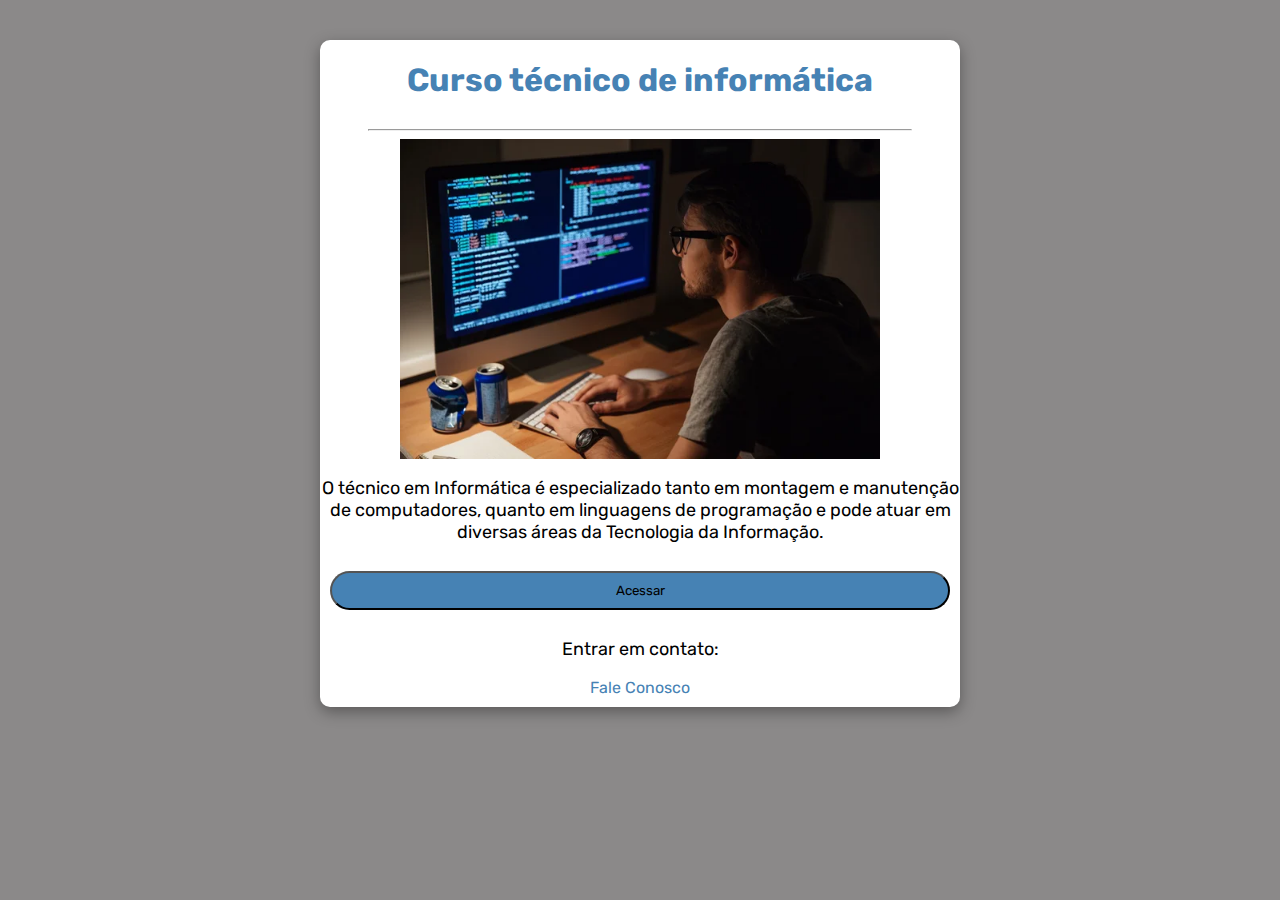
<file: index.html>
<!DOCTYPE html>
<html lang="pt-br">
<head>
    <meta charset="UTF-8">
    <meta http-equiv="X-UA-Compatible" content="IE=edge">
    <meta name="viewport" content="width=device-width, initial-scale=1.0">
    <link rel="stylesheet" href="style.css">
    <title>Document</title>
</head>
<body>
    <div id="container-index">
        <div id="box-index">
            <a href="https://fieb.edu.br/curso/informatica/" target="_blank">
                <h1>Curso técnico de informática</h1>
            </a>
            <hr>
            <img src="./imagens/imagem1.jpg" alt="programador">
            <p>O técnico em Informática é especializado tanto em montagem e manutenção de computadores, quanto em linguagens de programação e pode atuar em diversas áreas da Tecnologia da Informação.</p>
                <button onclick="window.location.href='login.html'">Acessar</button>

                <p>Entrar em contato: </p>
            <a href="faleconosco.html" style="margin-bottom: 10px;">Fale Conosco</a>
        </div>
    </div>
</body>
</html>
</file>
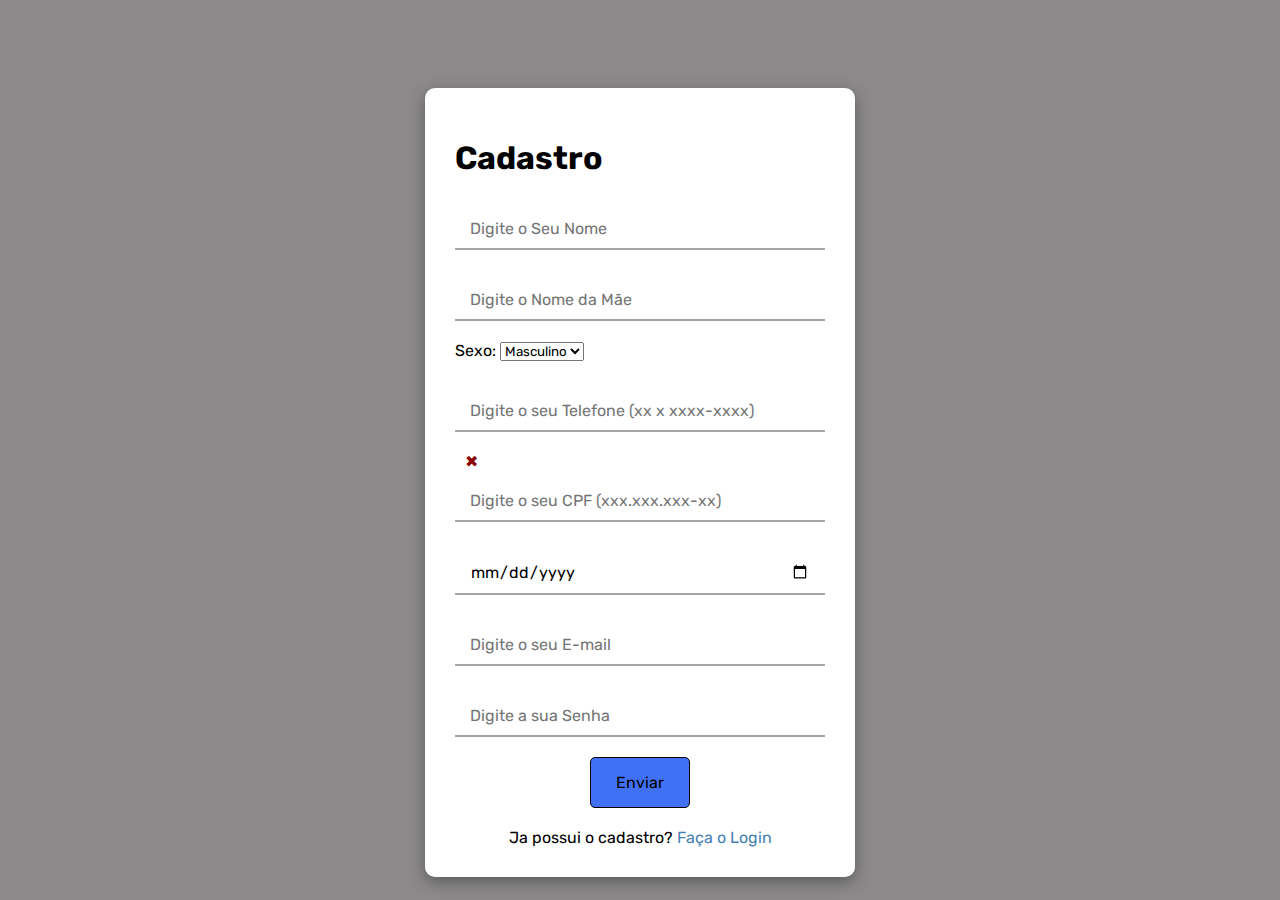
<file: cadastro.html>
<!DOCTYPE html>
<html lang="pt-br">
<head>
    <meta charset="UTF-8">
    <meta http-equiv="X-UA-Compatible" content="IE=edge">
    <meta name="viewport" content="width=device-width, initial-scale=1.0">
    <link rel="stylesheet" href="style.css">
    <title>Cadastro</title>
</head>
<body>
    <div id="container-cadastro">
        <div id="box-cadastro">
            <form action="index.html">
                <h1>Cadastro</h1>

                <input type="text" placeholder="Digite o Seu Nome" required>
                <input type="text" placeholder="Digite o Nome da Mãe" required>
                <div style="margin-bottom: 20px;">
                    <label for="">Sexo:</label>
                        <select name="" id="">
                            <option value="Masculino">Masculino</option>
                            <option value="Feminino">Feminino</option>
                        </select>
                    </div>
                <input type="tel" placeholder="Digite o seu Telefone (xx x xxxx-xxxx) " required pattern="[0-9]{2} [0-9]{1} [0-9]{4}-[0-9]{4}"> <span id="validar"></span>
                <input type="text" placeholder="Digite o seu CPF (xxx.xxx.xxx-xx)" required pattern="[0-9]{3}.[0-9]{3}.[0-9]{3}-[0-9]{2}" maxlength="14">
                <input type="date" required>

                <input type="email" placeholder="Digite o seu E-mail" required>

                <input type="password" placeholder="Digite a sua Senha" required> 

                <input type="submit" value="Enviar" id="btn-cadastro">

                <p>Ja possui o cadastro? <a href="login.html">Faça o Login</a></p>
            </form>
            
        </div>
    </div>
</body>
</html>
</file>
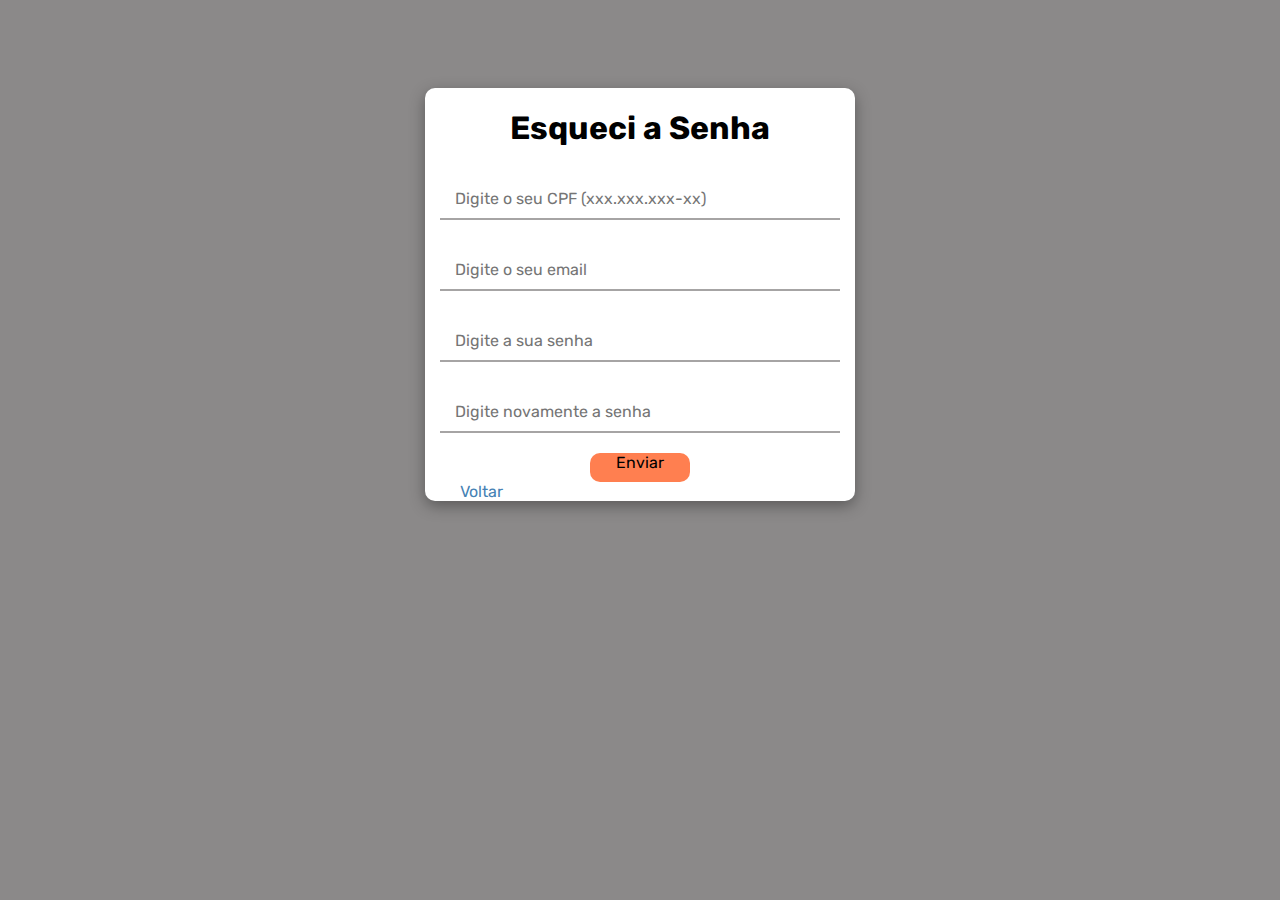
<file: esquecisenha.html>
<!DOCTYPE html>
<html lang="pt-br">
<head>
    <meta charset="UTF-8">
    <meta http-equiv="X-UA-Compatible" content="IE=edge">
    <meta name="viewport" content="width=device-width, initial-scale=1.0">
    <link rel="stylesheet" href="https://unicons.iconscout.com/release/v4.0.0/css/line.css">
    <link rel="stylesheet" href="style.css">
    <title>Esqueci a Senha</title>
</head>

<body>
    <div id="container-esqueci">
        <div id="box-esqueci">
            <h1>Esqueci a Senha</h1>
            <form action="login.html">
                <input type="text" placeholder="Digite o seu CPF (xxx.xxx.xxx-xx)" required pattern="[0-9]{3}.[0-9]{3}.[0-9]{3}-[0-9]{2}" maxlength="14">
                <input type="email" placeholder="Digite o seu email" required>
                <input type="password" placeholder="Digite a sua senha" required>
                <input type="password" placeholder="Digite novamente a senha" required>
                <input type="submit" value="Enviar">

                <a href="index.html">Voltar</a>
            
            </form>   
    </div>
</body>
</html>
</file>
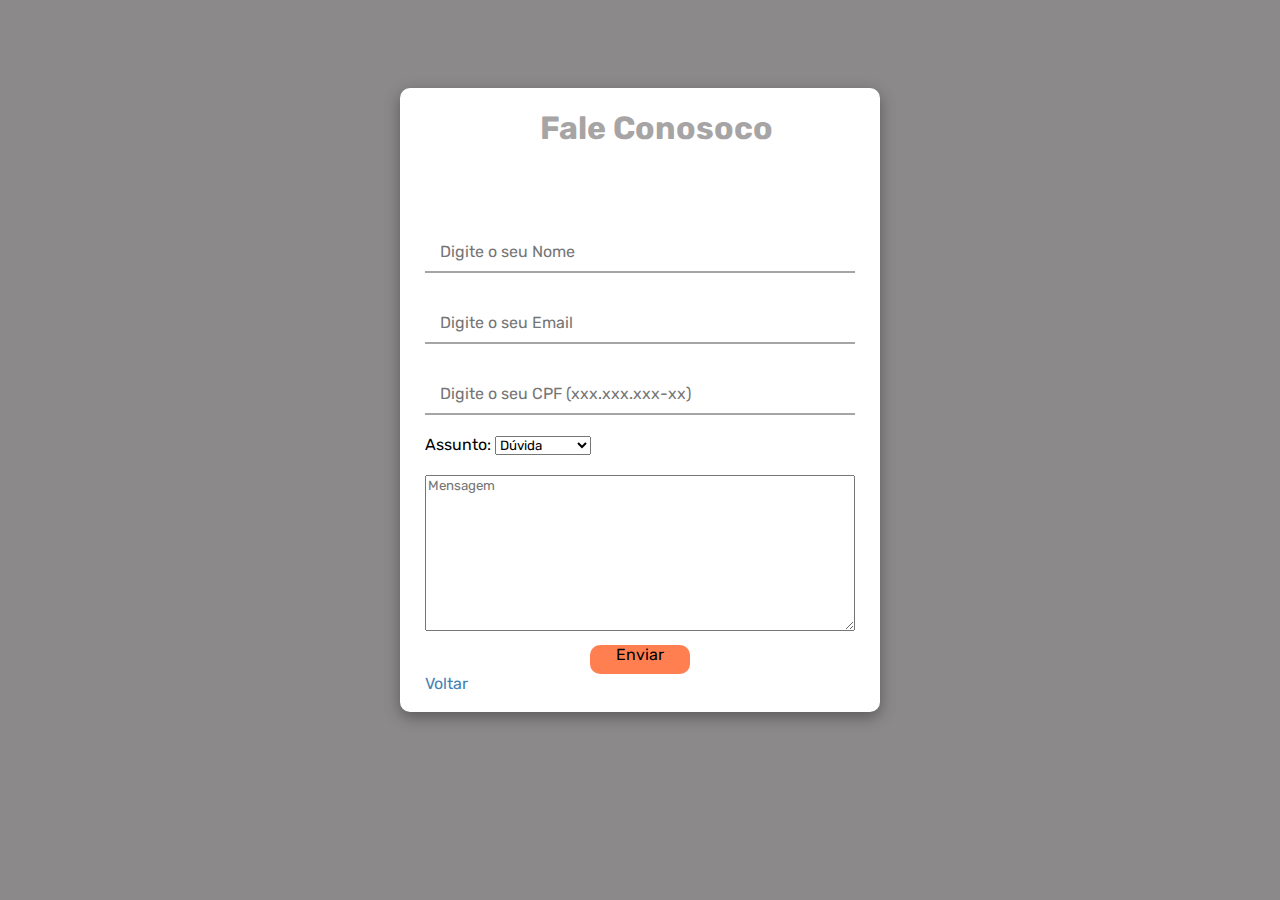
<file: faleconosco.html>
<!DOCTYPE html>
<html lang="pt-br">
<head>
    <meta charset="UTF-8">
    <meta http-equiv="X-UA-Compatible" content="IE=edge">
    <meta name="viewport" content="width=device-width, initial-scale=1.0">
    <link rel="stylesheet" href="style.css">
    <title>Fale Conosco</title>
</head>
<body>
    <div id="container-fale">
        <div id="box-fale">
            <h1>Fale Conosoco</h1>
            <form action="mailto:leonardolisboa@gmail.com">
                <input type="text" placeholder="Digite o seu Nome" required>
                <input type="email" placeholder="Digite o seu Email" required>
                <input type="text" id="cpf" placeholder="Digite o seu CPF (xxx.xxx.xxx-xx)" onblur="cpf()" required pattern="[0-9]{3}.[0-9]{3}.[0-9]{3}-[0-9]{2}" maxlength="14">
                
                <div style="margin-bottom: 20px;">
                <label for="">Assunto:</label>
                    <select name="" id="">
                        <option value="Duvida">Dúvida</option>
                        <option value="Sujestao">Sujestão</option>
                        <option value="Reclamacao">Reclamação</option>
                    </select>
                </div>
                <textarea cols="30" rows="10" placeholder="Mensagem" required></textarea>
                
                <input type="submit" value="Enviar">

                <div>
                    <a href="index.html" id="vtr">Voltar</a>
                </div>
            </form>
        </div>
    </div>
</body>
</html>

<script>
    function cpf(){
        cpf = document.getElementById("cpf").value;

        
    }
</script>
</file>
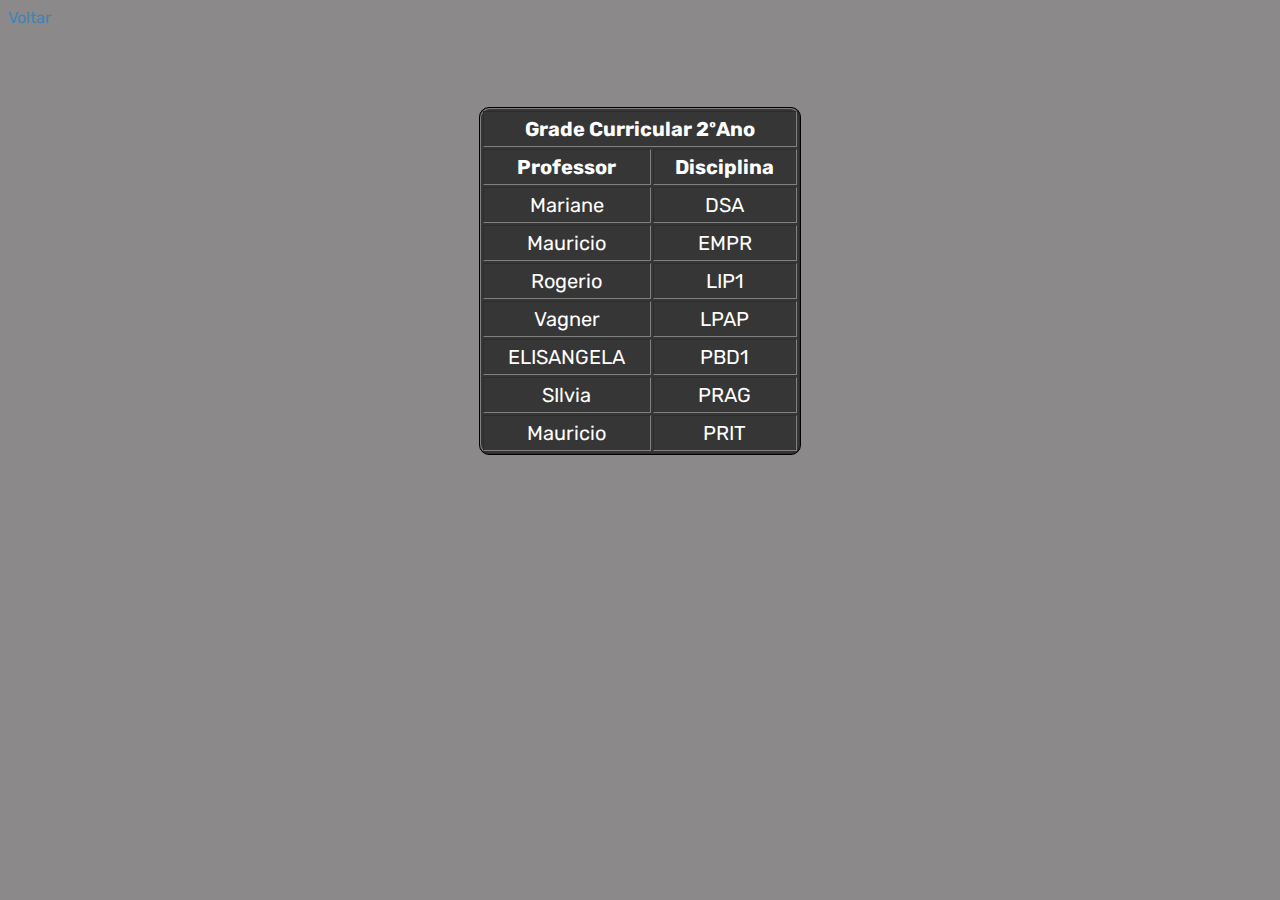
<file: listaprof.html>
<!DOCTYPE html>
<html lang="pt-br">
<head>
    <meta charset="UTF-8">
    <meta http-equiv="X-UA-Compatible" content="IE=edge">
    <meta name="viewport" content="width=device-width, initial-scale=1.0">
    <link rel="stylesheet" href="https://unicons.iconscout.com/release/v4.0.0/css/line.css">
    <link rel="stylesheet" href="style.css">
    <title>Login</title>
</head>
<body>
    <a href="index.html">Voltar</a>
    <div id="container-lista">
        <div id="box-lista">
            <table border="1">
                <tr>
                    <th colspan="9">Grade Curricular 2ºAno</th>
                </tr>
                <tr>
                    <th>Professor</th>
                    <th>Disciplina</th>
                </tr>
                <tr>
                    <td>Mariane</td>
                    <td>DSA</td>
                </tr>
                <tr>
                    <td >Mauricio</td>
                    <td>EMPR</td>
                </tr>
                <tr>
                    <td>Rogerio</td>
                    <td>LIP1</td>
                </tr>
                <tr>
                    <td >Vagner</td>
                    <td>LPAP</td>
                </tr>
                <tr>
                    <td >ELISANGELA</td>
                    <td>PBD1</td>
                </tr>
                <tr>
                    <td >SIlvia</td>
                    <td>PRAG</td>
                </tr>
                <tr>
                    <td >Mauricio</td>
                    <td>PRIT</td>
                </tr>
            </table>
            
        </div>
    </div>
</body>
</html>
</file>
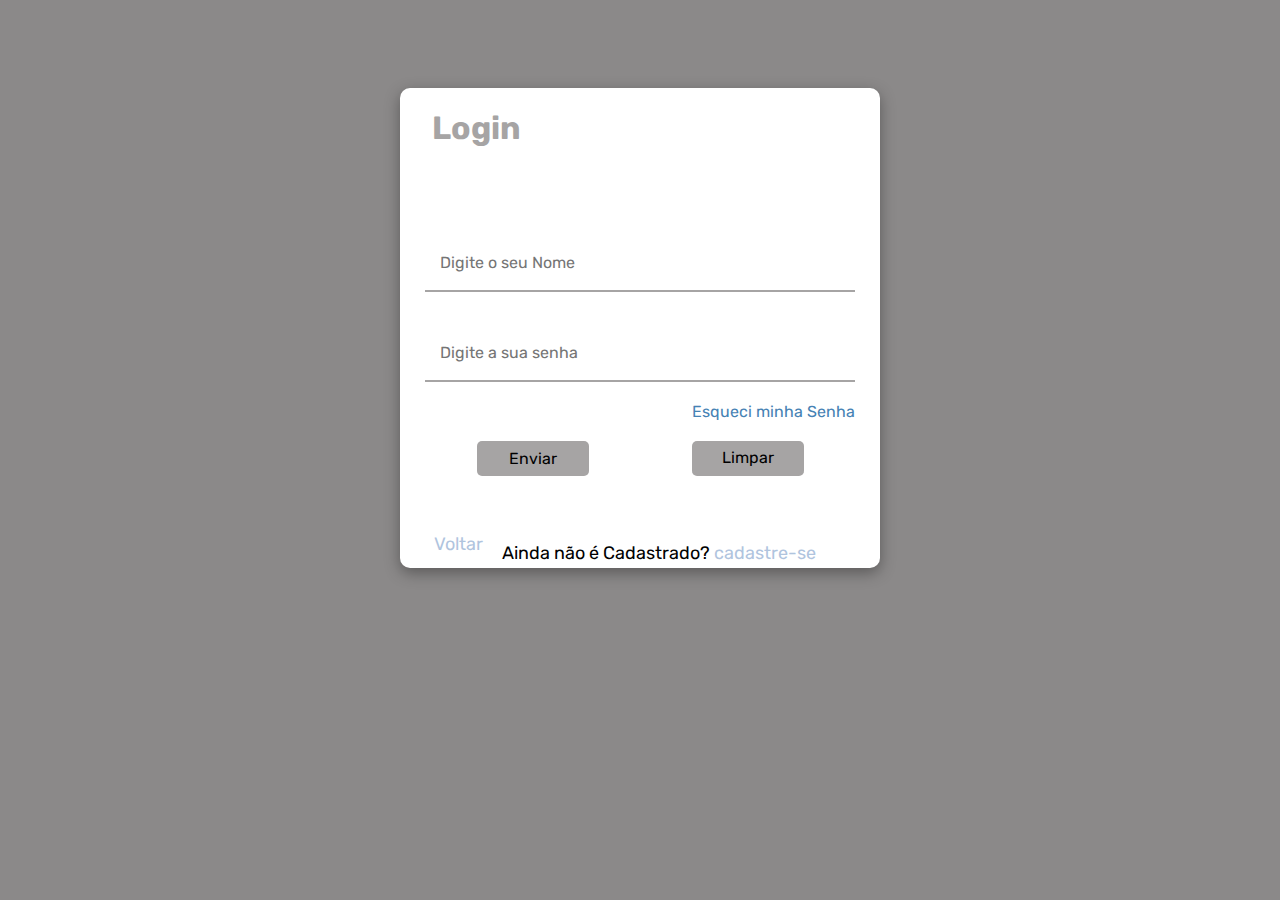
<file: login.html>
<!DOCTYPE html>
<html lang="pt-br">
<head>
    <meta charset="UTF-8">
    <meta http-equiv="X-UA-Compatible" content="IE=edge">
    <meta name="viewport" content="width=device-width, initial-scale=1.0">
    <link rel="stylesheet" href="https://unicons.iconscout.com/release/v4.0.0/css/line.css">
    <link rel="stylesheet" href="style.css">
    <title>Login</title>
</head>

<body>
    <div id="container-login">
        <div id="box-login">
            <h1>Login</h1>
            <form action="listaprof.html">

                <input type="text" name="nome" id="nome" placeholder="Digite o seu Nome" required>
                <input type="password" name="senha" id="senha" placeholder="Digite a sua senha" required>
                <a href="esquecisenha.html" id="esqueci_senha">Esqueci minha Senha</a>
                <div id="btn">
                    <input type="submit" id="btn-env" value="Enviar" >
                    <input type="reset" id="btn-lim" value="Limpar">
                </div>
                <div id="botoes">
                    <a href="index.html" id="vtr">Voltar</a>
                    <p>Ainda não é Cadastrado? <a href="cadastro.html">cadastre-se</a></p>
                </div>
            </form>   
    </div>
</body>
</html>
</file>
<file: style.css>
@import url('https://fonts.googleapis.com/css2?family=Rubik&display=swap');

body{
    background-color: #8b8989;
}

*{
    box-sizing: border-box;
    font-family: 'Rubik';
}

/*Index*/
#container-index{
    display: flex;
    flex-direction: row;
    justify-content: center;
    align-items: center;
    
}
#box-index{
    margin-top: 2em;
    width: 40em;
    box-shadow: rgba(0, 0, 0, 0.35) 0px 5px 15px;
    border-radius: 10px;
    background-color: 	#fff;
    display: flex;
    flex-direction: column;
    flex-wrap: wrap;
    justify-content: center;
}
hr{
    width: 85%;
}
#box-index h1,a{
    text-align: center;
    font-family: 'Rubik';
    color: #4682B4;
    text-decoration: none;
}
#box-index h1:hover{
    color: 	#B0C4DE;
    text-decoration: underline;
}

#box-index img{
    width: 30em;
    margin: auto ;

}
#box-index p{
    text-align: center;
    font-family: 'Rubik';
    font-size: 18px;
}

#box-index button{
    padding: 10px 20px;
    margin:10px;
    border-radius: 50px;
    float: right;
    background-color: #4682B4;
    font-family: 'Rubik';
    
}
#box-index button:hover{
    background-color: 	#778899;
}
/*Fechamento Index*/


/*Formulario*/
#container-login{
    display: flex;
    flex-direction: row;
    justify-content: center;
    align-items: center;
    
}
#box-login{
    margin-top: 5em;
    box-shadow: rgba(0, 0, 0, 0.35) 0px 5px 15px;
    width: 30em;
    height: 30em;
    border-radius: 10px;
    background-color: 	#fff;
}

#box-login h1{
    padding-left: 1em;
    font-family: 'Rubik';
    color: #a6a4a4;
    margin-bottom: 50px;
}

#box-login form{
    display: block;
    flex-direction: column;
    padding: 25px;
}

#nome, #senha{
    border: none;
    outline: none;
    font-size: 16px;
    border-bottom: 2px solid #a6a4a4;
    border-top: 2px solid transparent;
    width: 100%;
    height: 50px;
}

#btn-env, #btn-lim{
    margin: auto;
    width: 7em;
    padding: 7px;
    border-radius: 5px;
    background-color: #a6a4a4;
    color: #1C1C1C;
    margin-top: 20px;
    margin-bottom: 3em;
}

#btn{
    display: flex;
    flex-direction: row;
}
#nome:is(:focus, :valid), #senha:is(:focus, :valid){
border-bottom-color: #4070f4;
}
#btn-env:hover, #btn-lim:hover{
    background-color: #778899;
}

#esqueci_senha{
    display: flex;
    justify-content: flex-end;
}

#box-login input{
    color: #000;
}
#box-index input:-webkit-autofill,
#box-index select:-webkit-autofill {
-webkit-text-fill-color: #ffffff;
-webkit-box-shadow: 0 0 0 1000px #363636 inset;
}

#botoes{
    display: flex;
    justify-content: space-around;
    align-items: center;
    margin-right: 30px;
}


#botoes > p a, #botoes > a{
    color: #B0C4DE;
}

#botoes > p a:hover, #botoes > a:hover{
    color: #4070f4;
    cursor: pointer;
}

#botoes > a, #botoes > p{
    margin-bottom: 10px;
    font-size: 18px;
}
/*Fechamento formulario*/

/*Listas*/
#container-lista{
    display: flex;
    justify-content: center;
    margin-top:5em;
}
#box-lista{
    border: 1px solid black;
    border-radius: 10px;
    background-color: #363636;
    margin: auto;
}
#box-lista table{
    border-radius:10px;
    width:20em;
}
#box-lista th, td{
    font-size: 20px;
    font-family: 'Rubik';
    color: #fff;
    padding: 5px;
    text-align:center;
}
#box-lista a{
    font-size: 22px;
    font-family: 'Rubik';
    color: #FFFAFA;
    text-decoration: none;
}
#box-lista a:hover{
    text-decoration: underline;

}
/*Fechamentos Listas*/

/*Cadastro*/
#container-cadastro{
    display: flex;
    justify-content: center;
}

#box-cadastro{
    box-shadow: rgba(0, 0, 0, 0.35) 0px 5px 15px;
    border-radius: 10px;
    margin-top: 5em;
    max-width: 430px;
    width: 100%;
}

#box-cadastro > form{
    border-radius: 10px;
    padding: 30px;
    display: flex;
    flex-direction: column;
    background-color: #fff;
}

form input{
    margin: 20px 0;
    padding: 0 15px;
    padding-bottom: 10px;
    outline: none;
    width: 100%;
    border: none;
    border-bottom: 2px solid #a6a4a4;
    border-top: 2px solid transparent;
    font-size: 16px;
}

#btn-cadastro{
    padding: 15px 0;
    background-color: #4070f4;
    border: 1px solid black;
    border-radius: 5px;
}

#btn-cadastro:hover{
    background-color: #4682B4;
    color: #fff;
    transform: scale(0.9);
    cursor: pointer;
}

#box-cadastro input + span{
    padding-right: 30px;
}

#box-cadastro input:invalid + span::after {
    content: "✖";
    padding-left: 10px;
    color: #8b0000;
}
#box-cadastro input:valid + span::after {
    content: "✓";
    padding-left: 10px;
    color: #009000;
}

#box-cadastro form > p {
    text-align: center;
    font-family: 18px;
    margin: 0;
    margin-top: 20px;
}

#box-cadastro form > p a:hover{
    cursor: pointer;
    color: #ffa600;
}
/*Fechamento cadastro*/

/*Esqueci a senha*/
    #container-esqueci{
        display: flex;
        justify-content: center;
    }
    #box-esqueci{
        box-shadow: rgba(0, 0, 0, 0.35) 0px 5px 15px;
        border-radius: 10px;
        margin-top: 5em;
        max-width: 430px;
        width: 100%;
        background-color: #fff;
        padding: 0 15px;
    }

    form input{
        border: none;
        border-bottom: 2px solid #a6a4a4;
    }

    #box-esqueci h1{
        text-align: center;
    }

    #box-esqueci a{
        text-align: start;
        padding: 20px;
    }


    
/*Fechamento*/

/*Fale Conosco*/
#container-fale{
    display: flex;
    flex-direction: row;
    justify-content: center;
    align-items: center;
    
}
#box-fale{
    margin-top: 5em;
    box-shadow: rgba(0, 0, 0, 0.35) 0px 5px 15px;
    width: 30em;
    height: 39em;
    border-radius: 10px;
    background-color: 	#fff;
}

#box-fale h1{
    padding-left: 1em;
    font-family: 'Rubik';
    color: #a6a4a4;
    margin-bottom: 50px;
    text-align: center;
}

#box-fale form{
    display: block;
    flex-direction: column;
    padding: 25px;
}

input[type="submit"]{
    width: 100px;
    display: block;
    margin: auto;
    background-color: coral;
    border: none;
    border-radius: 10px;
}

#box-fale input:is(:focus, :valid){
border-bottom-color: #4070f4;
}

#box-fale textarea{
    margin-bottom: 10px;
    width: 100%;
}
/*Fechamento Fale Conosco*/

@media screen and (max-width: 800px) {
    #container-lista {
    margin: 1em 2em;
}
}

@media screen and (max-width: 700px){
    #box-index img{
        padding-left: 10px;
        padding-right: 10px;
        margin: auto;
        width: 18em;
    }
    #box-index{
        width: 25em;
        margin: auto;
    }
    #container-index{
        margin-top: 20%;
    }
    
    #box-index img{
        padding-left: 10px;
        padding-right: 10px;
        margin: auto;
        width: 18em;
    }
    #box-index{
        width: 25em;
        margin: auto;
    }
    #container-index{
        margin-top: 20%;
    }
    #box-cadastro{
        margin-top: 1em;
    }
    
}
@media screen and (max-width: 360px){
    #box-index img{
        width: 15em;
    }
}
@media screen and (max-width: 320px){
    #container-index{
        margin: 0;
    }
}
</file>
